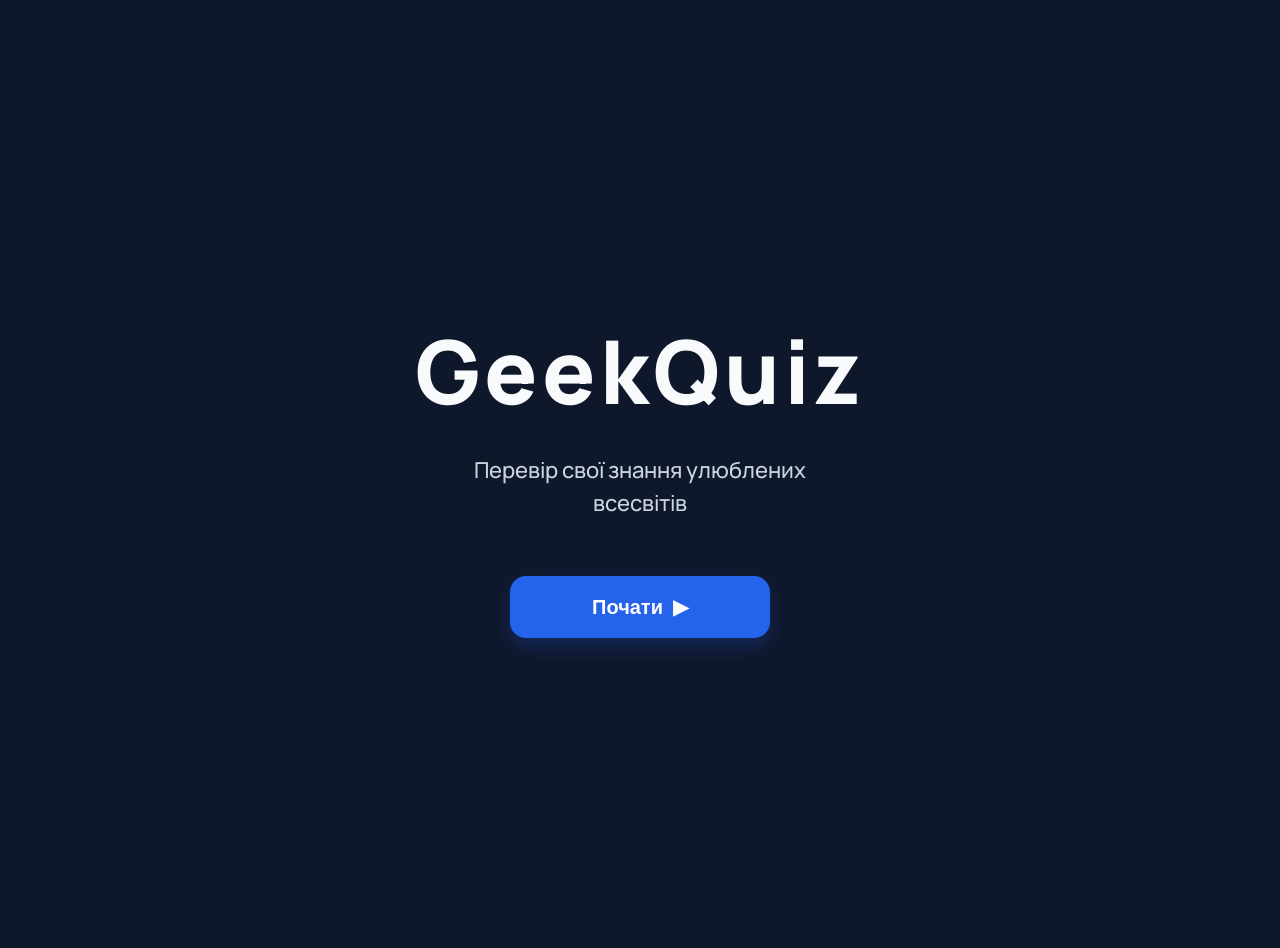
<file: index.html>
<!doctype html>
<html lang="en">
<head>
    <meta charset="UTF-8">
    <meta name="viewport" content="width=device-width, user-scalable=no, initial-scale=1.0, maximum-scale=1.0, minimum-scale=1.0">
    <meta http-equiv="X-UA-Compatible" content="ie=edge">
    <link rel="stylesheet" href="geekQuiz/css/quiz.css">
    <link rel="apple-touch-icon" sizes="180x180" href="geekQuiz/favicon/apple-touch-icon.png">
    <link rel="icon" type="image/png" sizes="32x32" href="geekQuiz/favicon/favicon-32x32.png">
    <link rel="icon" type="image/png" sizes="16x16" href="geekQuiz/favicon/favicon-16x16.png">
    <title>GeekQuiz</title>
</head>
<body>
<div id="app"></div>

<script type="module" src="geekQuiz/index.js"></script>
</body>
</html>
</file>
<file: geekQuiz/css/quiz.css>
@import url('https://fonts.googleapis.com/css2?family=Manrope:wght@200..800&display=swap');

/*-------------------------GLOBAL------------------------------------------------------*/

*{
    box-sizing: border-box;
    margin: 0;
    padding: 0;


}
body{
    font-family: "Manrope", sans-serif;
    background-color: #0F172A;
    min-height: 100vh;
    color:#F8FAFC;
    overflow-x:hidden;

}

#app{
    display:flex;
    flex-direction:column;
    align-items:center;
    min-height:100vh;
    padding:24px;
}

@keyframes fadeUp {
    0%{
        opacity: 0;
        transform: translateY(20px);
    }
    100%{
        opacity: 1;
        transform: translateY(0);
    }

}

@keyframes progressShine{

    from{
        left:-40%;
    }

    to{
        left:120%;
    }

}
/* -------------------------------------WELCOME PAGE------------------------------------- */



.welcomeWrapper{
    display: flex;
    flex-direction: column;
    justify-content: center;
    align-items: center;
    min-height: 100vh;
}

.title{
    font-size: 88px;
    font-weight: 800;
    letter-spacing: 4px;
    color: #F8FAFC;
    margin-bottom: 24px;
    animation: fadeUp 0.6s ease-out ;

}

.greeting {
    white-space: pre-line;
    font-size: 22px;
    font-weight: 500;
    line-height: 1.5;
    color: #CBD5E1;
    text-align: center;
    max-width: 420px;
    margin-bottom: 56px;
    animation: fadeUp 0.6s ease-out ;
    animation-delay: 0.2s;
    animation-fill-mode: backwards;

}

.start-button{
    display: flex;
    justify-content: center;
    align-items: center;
    gap: 10px;
    text-align: center;
    width: 260px;
    height: 62px;
    border-radius: 16px;
    background-color: #2563EB;
    color: white;
    font-size: 20px;
    font-weight: 700;
    border: none;
    transition:
            transform .25s ease,
            background-color .25s ease,
            box-shadow .25s ease;
    cursor:pointer;
    animation: fadeUp 0.6s ease-out ;
    animation-delay: 0.4s;
    animation-fill-mode: backwards;
    box-shadow: 0 8px 20px rgba(37,99,235,.25);
}

.start-button:hover{
    background-color: #3B82F6;
    transform:translateY(-2px);
    box-shadow: 0 14px 28px rgba(37,99,235,.35);
    letter-spacing: 0.3px;

}
.start-button:active{
    transform:translateY(1px);
    background-color: #1D4ED8;
    box-shadow: 0 6px 14px rgba(37,99,235,.2);
}

.start-button span{
    transition: transform .25s ease;
}

.start-button:hover span{
    transform: translateX(4px);
}

/* -----------------------------------UNIVERSES PAGE----------------------------------------- */

.wrapper{
    display: flex;
    flex-direction: row;
    justify-content: center;
    align-items: center;
    gap: 48px;
    flex-wrap: wrap;

}


.choose-title{

    font-size: 58px;
    font-weight: 800;
    letter-spacing: 2px;
    color: #F8FAFC;

    margin: 60px 0 12px;

    background: linear-gradient(
            90deg,
            #F8FAFC 0%,
            #93C5FD 45%,
            #2563EB 100%
    );

    -webkit-background-clip: text;
    -webkit-text-fill-color: transparent;
    background-clip: text;

    text-align: center;
    animation: fadeUp 0.6s ease-out

}

.choose-subtitle{
    font-size: 20px;
    font-weight: 500;
    color: #94A3B8;
    text-align: center;
    max-width: 620px;
    margin-bottom: 56px;
    line-height: 1.6;
    animation: fadeUp 0.6s ease-out ;
    animation-delay: 0.2s;
    animation-fill-mode: backwards;
}

.universeDiv{
    display: flex;
    flex-direction: column;
    justify-content: center;
    align-items: center;
    width: 320px;
    height: 530px;
    border-radius: 18px;
    overflow: hidden;
    cursor: pointer;
    position: relative;
    animation: fadeUp 0.6s ease-out ;
    animation-delay: 0.4s;
    animation-fill-mode: backwards;
    transform: scale(1);
    transition:
            transform .35s ease,
            filter .35s ease,
            box-shadow .35s ease;
    user-select: none;



}

.universeDiv:hover{
    transform: scale(1.04) translateY(-6px);
    filter: brightness(1.12) saturate(1.08);

    box-shadow:
            0 20px 40px rgba(0,0,0,.35);

    z-index: 2;
}

.universeDiv:active{
     transform: scale(0.98) translateY(-2px);

     box-shadow:
             0 10px 20px rgba(0,0,0,.25);
 }

.img{
    width: 100%;
    height: 100%;
    object-fit: cover;
    display: block;
    transition:
            transform .45s ease;
}

.universeDiv:hover .img{
    transform: scale(1.04);
}
.overlay{
    position: absolute;
    left: 0;
    bottom: 0;
    width: 100%;
    height: 140px;
    display: flex;
    justify-content: center;
    align-items: flex-end;
    padding-bottom: 24px;
    background: linear-gradient(
            to top,
            rgba(0,0,0,.92) 0%,
            rgba(0,0,0,.65) 40%,
            rgba(0,0,0,.25) 75%,
            rgba(0,0,0,0) 100%
    );
    pointer-events:none;

}
.universeTitle{
    width: 70%;
    font-size: 22px;
    font-weight: 700;
    color: #F8FAFC;
    letter-spacing: 1px;
    text-align: center;
    text-shadow:
            0 2px 6px rgba(0,0,0,.45);
}

.purple{
    box-shadow:
            0 0 18px rgba(255, 235, 255, .18),
            0 0 36px rgba(168, 85, 247, .22),
            0 0 60px rgba(91, 33, 182, .18);
}

.purple:hover{
    box-shadow:
            0 0 24px rgba(255, 245, 255, .28),
            0 0 48px rgba(168, 85, 247, .38),
            0 0 80px rgba(91, 33, 182, .30);
}

.blue{
    box-shadow:
            0 0 16px rgba(226, 232, 240, .16),
            0 0 34px rgba(59, 130, 246, .20),
            0 0 58px rgba(30, 64, 175, .16);
}

.blue:hover{
    box-shadow:
            0 0 22px rgba(241, 245, 249, .24),
            0 0 44px rgba(59, 130, 246, .34),
            0 0 72px rgba(30, 64, 175, .26);
}

.orange{
    box-shadow:
            0 0 18px rgba(255, 236, 179, .10),
            0 0 36px rgba(245, 158, 11, .18),
            0 0 60px rgba(180, 83, 9, .18);
}

.orange:hover{
    box-shadow:
            0 0 24px rgba(255, 244, 214, .16),
            0 0 48px rgba(245, 158, 11, .30),
            0 0 82px rgba(180, 83, 9, .28);
}

.ice{
    box-shadow:
            0 0 18px rgba(240, 249, 255, .14),
            0 0 38px rgba(103, 232, 249, .18),
            0 0 64px rgba(14, 165, 233, .16);
}

.ice:hover{
    box-shadow:
            0 0 24px rgba(248, 250, 252, .22),
            0 0 50px rgba(103, 232, 249, .30),
            0 0 82px rgba(14, 165, 233, .24);
}

.red{
    box-shadow:
            0 0 20px rgba(255, 243, 199, .18),
            0 0 42px rgba(251, 146, 60, .22),
            0 0 70px rgba(180, 83, 9, .18);
}

.red:hover{
    box-shadow:
            0 0 28px rgba(255, 248, 220, .28),
            0 0 56px rgba(251, 146, 60, .36),
            0 0 92px rgba(180, 83, 9, .28);
}
/* --------------------------------------------------QUIZ PAGE----------------------------------- */

.quizWrapper{
    display: flex;
    flex-direction: column;
    align-items: center;
    width: 100%;
    max-width: 900px;
    margin: 40px auto 60px;
}

.questionWrapper{
    display: flex;
    flex-direction: column;
    align-items: center;
    width: 100%;
    max-width: 700px;
}

.answerWrapper{
    display: grid;
    grid-template-columns: repeat(2,1fr);
    gap: 18px;
    width: 100%;
}

.quiz-title{
    font-size: 42px;
    font-weight: 800;
    color: #F8FAFC;
    letter-spacing: 1px;
    margin-bottom: 24px;
    animation: fadeUp 0.6s ease-out;
}

.progressDiv{
    width: 100%;
    max-width: 700px;
    display: flex;
    justify-content: center;
    align-items: center;
    flex-direction: row;
    gap: 10px;
    margin-bottom: 24px;
    animation: fadeUp 0.6s ease-out ;
    animation-delay: 0.2s;
    animation-fill-mode: backwards;
}

.progressBar{
    width:100%;
    height:14px;
    background:#1E293B;
    border-radius:999px;
    overflow:hidden;
    box-shadow:
            inset 0 2px 4px rgba(0,0,0,.25);

}

.progressFill{
    height:100%;
    background: linear-gradient(
            90deg,
            #2563EB 0%,
            #3B82F6 45%,
            #60A5FA 100%
    );
    border-radius:999px;
    transition:width .35s ease;
        position: relative;
        overflow: hidden;


}

.progressFill::after{
    content: "";
    position: absolute;
    top: 0;
    left: -40%;
    width: 40%;
    height: 100%;
    background: linear-gradient(
            90deg,
            transparent,
            rgba(255,255,255,.45),
            transparent
    );
    animation: progressShine 2.8s linear infinite;
}


.progress{
    font-size: 16px;
    font-weight: 600;
    color: #94A3B8;
    min-width: 48px;
    text-align: right;
}

.quizImg{
    width: 100%;
    max-width: 700px;
    height: auto;
    object-fit: cover;
    border-radius: 18px;
    box-shadow:
            0 18px 40px rgba(0,0,0,.35);
    margin-bottom: 32px;
    animation: fadeUp 0.6s ease-out ;
    animation-delay: 0.4s;
    animation-fill-mode: backwards;
    display: block;
}

.question{
    text-align: center;
    color: #F8FAFC;
    font-size: 32px;
    font-weight: 700;
    line-height: 1.35;
    margin-bottom: 32px;
    animation: fadeUp 0.6s ease-out ;
    animation-delay: 0.4s;
    animation-fill-mode: backwards;
}

.answer{
    display: flex;
    justify-content: center;
    align-items: center;
    min-height: 90px;
    padding: 18px 22px;
    background: #1E293B;
    border: 2px solid transparent;
    border-radius: 18px;
    color: #F8FAFC;
    font-size: 19px;
    font-weight: 600;
    text-align: center;
    line-height: 1.4;
    cursor: pointer;
    user-select: none;
    transition:
            transform .25s ease,
            background-color .2s ease,
            border-color .2s ease,
            box-shadow .2s ease,
            filter .2s ease;
    animation: fadeUp 0.6s ease-out ;
    animation-delay: 0.6s;
    animation-fill-mode: backwards;
}

.answer:hover{
    transform: translateY(-3px);
    background:#334155;
    border-color:#3B82F6;
    box-shadow:
            0 10px 24px rgba(59,130,246,.22);

}

.answer:active{
    transform: scale(.98);

}

.correct{
    background:#14532D;
    border-color:#22C55E;
    color:white;
    box-shadow:
            0 0 22px rgba(34,197,94,.35);

}

.wrong{
    background:#7F1D1D;
    border-color:#EF4444;
    color:white;
    box-shadow:
            0 0 18px rgba(239,68,68,.28);

}

.answer.disabled{
    cursor:default;
    pointer-events:none;

}



/* ------------------------------------RESULTS PAGE---------------------------------- */

.resultWrapper{
    display: flex;
    flex-direction: column;
    align-items: center;
    width: 100%;
    max-width:900px;
    margin:70px auto 60px;
    gap:28px;
}

.universe-title{
    font-size:52px;
    font-weight:800;
    letter-spacing:1px;
    color:#F8FAFC;
    text-align:center;
    animation:fadeUp .6s ease-out;}

.counting{
    font-size:22px;
    font-weight:600;
    color:#94A3B8;
    animation:fadeUp .6s ease-out;
    animation-delay:.15s;
    animation-fill-mode:backwards;
}

.result{
    font-size:110px;
    font-weight:900;
    line-height:1;
    letter-spacing:-2px;
    background:linear-gradient(
            180deg,
            #F8FAFC,
            #60A5FA
    );
    -webkit-background-clip:text;
    -webkit-text-fill-color:transparent;
    background-clip:text;
    text-shadow:
            0 0 30px rgba(59,130,246,.18);
    animation:fadeUp .6s ease-out;
    animation-delay:.3s;
    animation-fill-mode:backwards;}

.divMessage{
    max-width:620px;
    padding:26px 34px;
    border-radius:18px;
    background:#1E293B;
    color:#CBD5E1;
    font-size:22px;
    line-height:1.6;
    font-weight:500;
    text-align:center;
    border:1px solid rgba(255,255,255,.05);
    box-shadow:
            0 18px 35px rgba(0,0,0,.25);
    animation:fadeUp .6s ease-out;
    animation-delay:.45s;
    animation-fill-mode:backwards;
}

.buttonWrapper{
    display:flex;
    gap:18px;

    margin-top:12px;

    flex-wrap:wrap;
    justify-content:center;
    flex-direction: row;

    animation:fadeUp .6s ease-out;
    animation-delay:.6s;
    animation-fill-mode:backwards;
}

.resultPageButton{
    min-width:220px;

    padding:16px 24px;

    border:none;
    border-radius:16px;

    font-size:18px;
    font-weight:700;

    cursor:pointer;

    background:#2563EB;
    color:white;
    white-space: nowrap;

    transition:
            transform .25s ease,
            box-shadow .25s ease,
            background-color .25s ease;
}

.resultPageButton:hover{
    transform:translateY(-3px);

    background:#3B82F6;

    box-shadow:
            0 14px 26px rgba(37,99,235,.35);
}

.resultPageButton:active{
    transform:translateY(1px);

    background:#1D4ED8;
}

.resultPageButton.secondary{
    background: #2e579a;
    color:#F8FAFC;

    border:1px solid rgba(255,255,255,.08);
}

.resultPageButton.secondary:hover{
    background: #096bef;
}

.resultPageButton.playAgainButton{
    min-width:280px;
    background:#2563EB;
    font-size:20px;
    font-weight:700;
    box-shadow:
            0 10px 30px rgba(37,99,235,.35);

}
</file>
